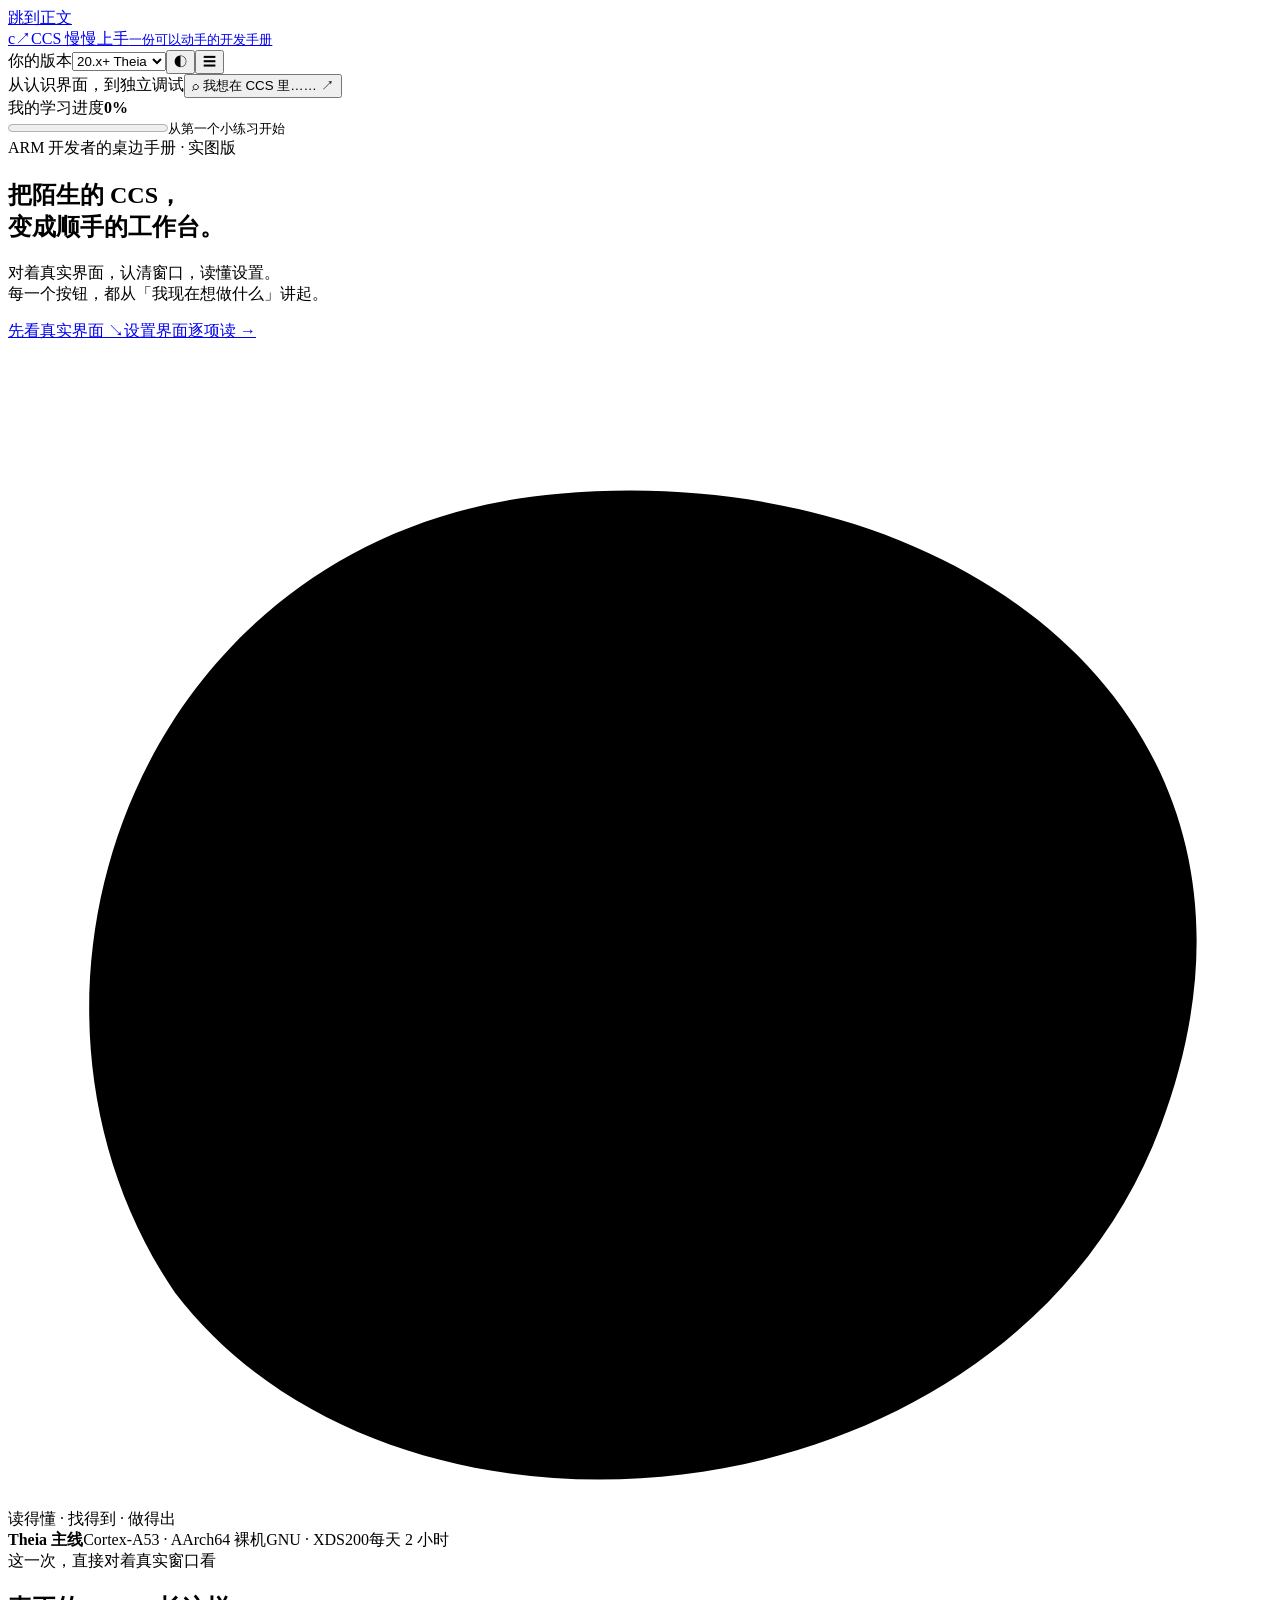
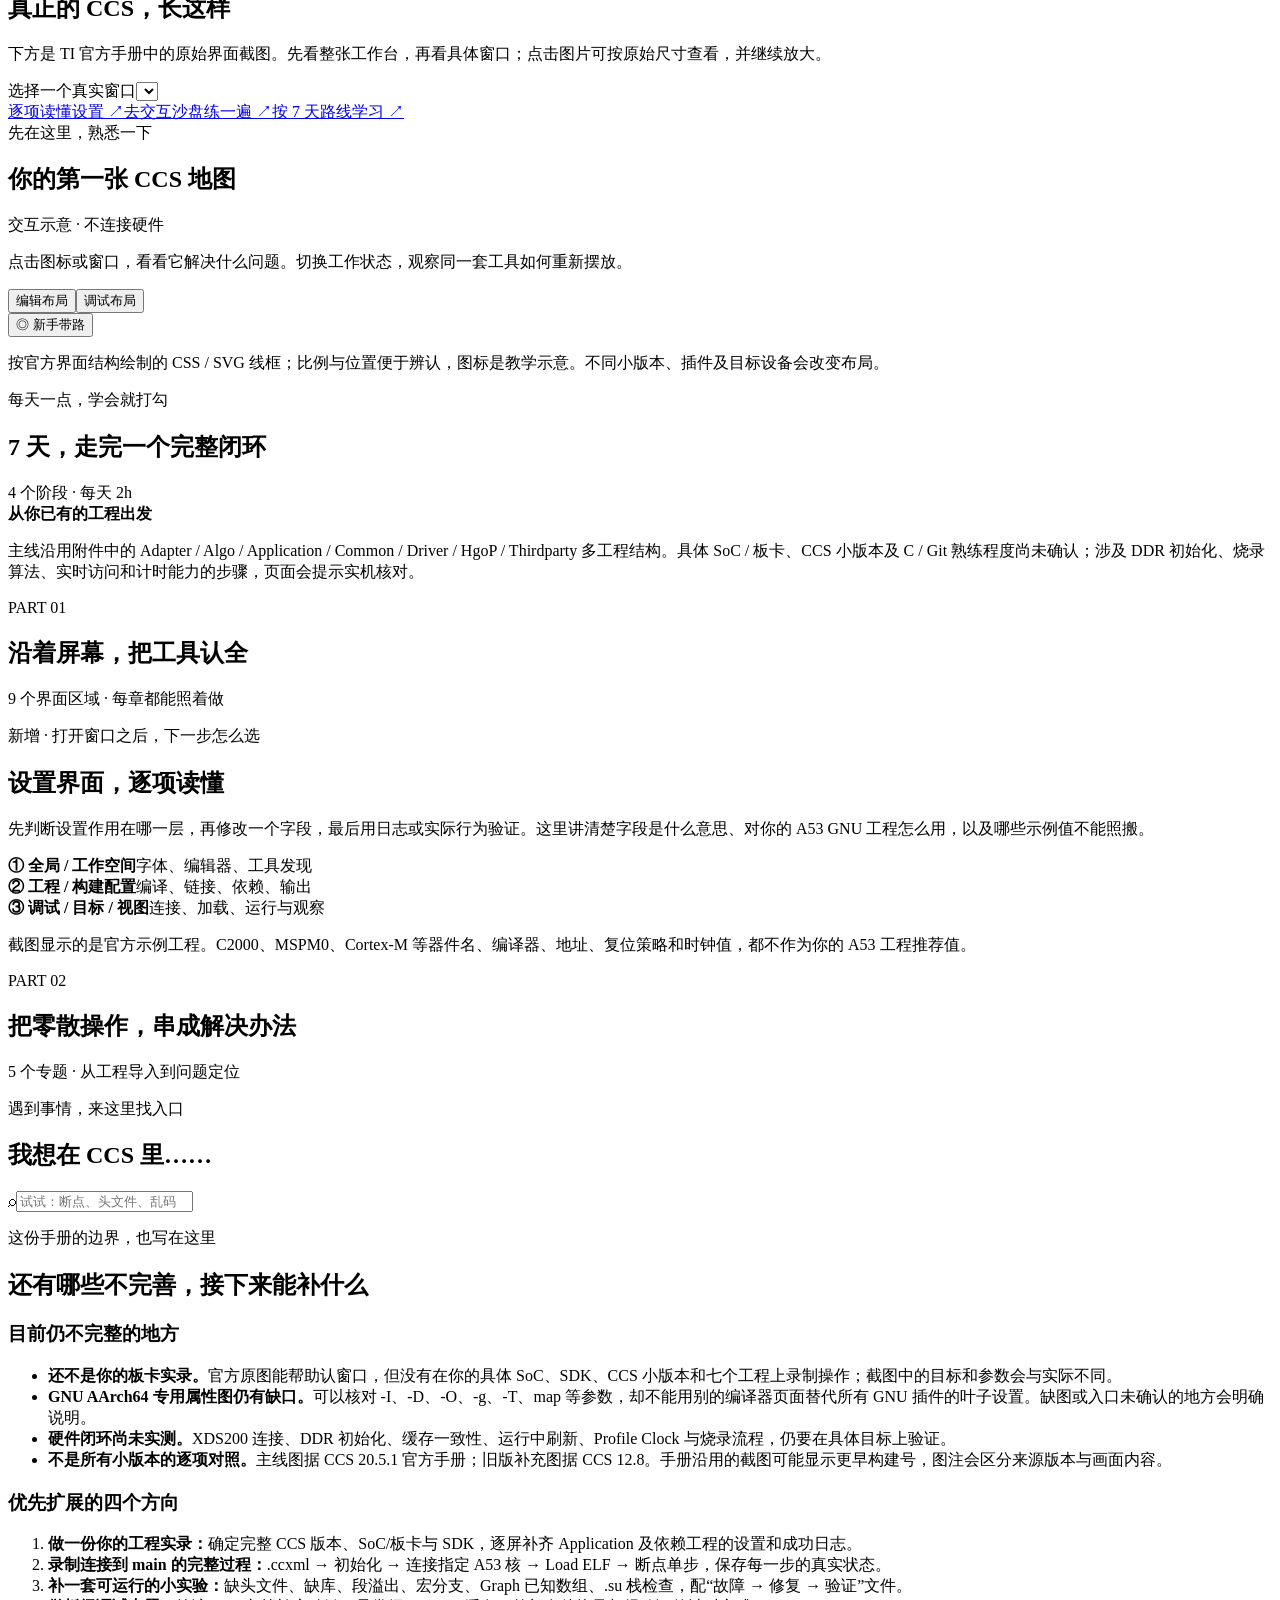
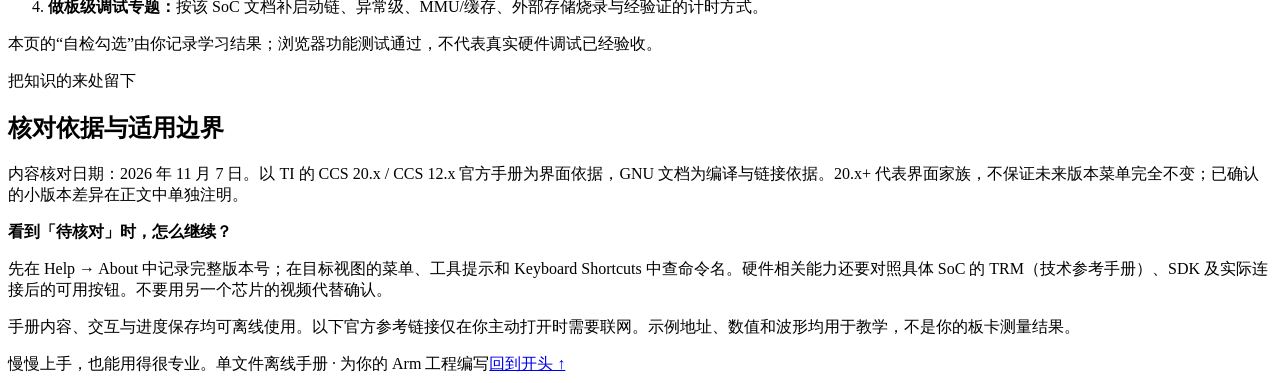
<file: src/template.html>
<!DOCTYPE html>
<html lang="zh-CN" data-theme="light">
<head>
<meta charset="UTF-8"><meta name="viewport" content="width=device-width,initial-scale=1">
<meta name="description" content="为 AArch64 Cortex-A53 裸机工程准备的 CCS 界面与调试学习手册。单文件，离线阅读。">
<title>CCS 慢慢上手 · Arm 开发工作手册</title>
<style>/*__STYLE__*/</style>
</head>
<body>
<div class="reading-track" aria-hidden="true"><div id="reading-progress"></div></div>
<a class="skip-link" href="#main">跳到正文</a>
<header class="topbar">
  <a class="brand" href="#start"><span class="brand-mark" aria-hidden="true">c<span>↗</span></span><span>CCS 慢慢上手<small>一份可以动手的开发手册</small></span></a>
  <div class="top-tools"><label class="version-control"><span>你的版本</span><select id="version" aria-label="选择 CCS 版本"><option value="theia">20.x+ Theia</option><option value="eclipse">12.x Eclipse</option></select></label><button id="theme-toggle" class="icon-button" aria-label="切换深色主题" title="切换明暗主题">◐</button><button id="nav-toggle" class="mobile-only icon-button" aria-label="展开章节目录" aria-expanded="false">☰</button></div>
</header>
<aside class="sidebar" id="sidebar" aria-label="章节目录">
  <div class="sidebar-intro"><span class="eyebrow">从认识界面，到独立调试</span><button id="search-jump" class="search-jump"><span>⌕</span> 我想在 CCS 里…… <span>↗</span></button></div>
  <nav id="chapter-nav"></nav>
  <div class="sidebar-progress"><div><span>我的学习进度</span><strong id="completion-label">0%</strong></div><progress id="completion-progress" value="0" max="100"></progress><small id="completion-count">从第一个小练习开始</small></div>
</aside>
<main id="main">
  <section class="hero tracked" id="start" data-nav="start">
    <div class="hero-copy"><span class="eyebrow"><i class="live-dot"></i> ARM 开发者的桌边手册 · 实图版</span><h1>把陌生的 CCS，<br>变成顺手的工作台<span class="title-dot">。</span></h1><p>对着真实界面，认清窗口，读懂设置。<br class="wide-only">每一个按钮，都从「我现在想做什么」讲起。</p><div class="hero-actions"><a class="primary-button" href="#real-ui">先看真实界面 <span>↘</span></a><a class="text-link" href="#settings-guide">设置界面逐项读 →</a></div></div>
    <div class="hero-art" aria-hidden="true"><svg viewBox="0 0 250 230"><path d="M33 188C-7 129 26 37 109 30c79-7 149 45 119 125s-150 92-195 33Z" fill="var(--sage-soft)"/><path d="M36 178h179" stroke="var(--line-strong)" stroke-width="2"/><rect x="57" y="49" width="135" height="103" rx="9" fill="var(--card)" stroke="var(--green)" stroke-width="2"/><path d="M57 69h135M81 69v83M81 128h111" stroke="var(--green)" opacity=".5"/><circle cx="67" cy="59" r="2" fill="var(--clay)"/><circle cx="74" cy="59" r="2" fill="var(--green)"/><path d="m102 88-9 9 9 9m21-18 9 9-9 9m-9-21-6 24" fill="none" stroke="var(--green)" stroke-width="2.5" stroke-linecap="round"/><path d="M111 152v18m28-18v18m-42 0h56" stroke="var(--green)" stroke-width="2"/><rect x="146" y="108" width="55" height="45" rx="5" fill="var(--card)" stroke="var(--clay)" stroke-width="2"/><path d="M153 133h9l6-14 8 25 7-18 5 7h8" fill="none" stroke="var(--clay)" stroke-width="2"/><path d="M29 165c-15-19-10-34 6-30 12 3 12 19-6 30Zm0 0c16-22 33-23 34-9 1 12-17 14-34 9Zm0 0v14" fill="var(--green)" opacity=".65"/><path d="m204 53 5-12m-2 18 13-4" stroke="var(--clay)" stroke-width="2" stroke-linecap="round"/></svg><span>读得懂 · 找得到 · 做得出</span></div>
  </section>
  <div class="environment-strip"><span><i class="live-dot"></i><b id="version-summary">Theia 主线</b></span><span>Cortex-A53 · AArch64 裸机</span><span>GNU · XDS200</span><span>每天 2 小时</span></div>
  <div id="version-notice" class="version-notice"></div>
  <section class="real-ui-section tracked" id="real-ui" data-nav="real-ui">
    <div class="section-heading"><div><span class="eyebrow">这一次，直接对着真实窗口看</span><h2>真正的 CCS，长这样</h2></div><span class="soft-label" id="real-image-count"></span></div>
    <p class="section-lead">下方是 TI 官方手册中的原始界面截图。先看整张工作台，再看具体窗口；点击图片可按原始尺寸查看，并继续放大。</p>
    <div class="photo-intro" id="photo-version-note"></div>
    <div class="photo-group-buttons" id="photo-groups" role="group" aria-label="选择截图类别"></div>
    <label class="photo-picker"><span>选择一个真实窗口</span><select id="photo-select" aria-label="选择官方界面截图"></select></label>
    <div id="real-ui-viewer"></div>
    <div class="real-ui-links"><a href="#settings-guide">逐项读懂设置 ↗</a><a href="#sandbox">去交互沙盘练一遍 ↗</a><a href="#learning-path">按 7 天路线学习 ↗</a></div>
  </section>
  <section class="sandbox-section tracked" id="sandbox" data-nav="sandbox">
    <div class="section-heading"><div><span class="eyebrow">先在这里，熟悉一下</span><h2>你的第一张 CCS 地图</h2></div><span class="soft-label">交互示意 · 不连接硬件</span></div>
    <p class="section-lead">点击图标或窗口，看看它解决什么问题。切换工作状态，观察同一套工具如何重新摆放。</p>
    <div class="sandbox-controls"><div class="segmented" role="group" aria-label="工作状态"><button id="mode-edit" data-mode="edit" class="selected">编辑布局</button><button id="mode-debug" data-mode="debug">调试布局</button></div><button id="tour-start" class="outline-button">◎ 新手带路</button></div>
    <div class="sandbox-scroll"><div id="ide-sandbox" class="ide" aria-label="可点击的 CCS 界面示意"></div></div>
    <div id="tour-bar" class="tour-bar" hidden></div>
    <div id="sandbox-card" class="sandbox-card" aria-live="polite"></div>
    <p class="caption">按官方界面结构绘制的 CSS / SVG 线框；比例与位置便于辨认，图标是教学示意。不同小版本、插件及目标设备会改变布局。</p>
  </section>
  <section class="learning-section tracked" id="learning-path" data-nav="learning-path"><div class="section-heading"><div><span class="eyebrow">每天一点，学会就打勾</span><h2>7 天，走完一个完整闭环</h2></div><span class="soft-label">4 个阶段 · 每天 2h</span></div><div id="stage-grid" class="stage-grid"></div><div class="callout"><strong>从你已有的工程出发</strong><p>主线沿用附件中的 Adapter / Algo / Application / Common / Driver / HgoP / Thirdparty 多工程结构。具体 SoC / 板卡、CCS 小版本及 C / Git 熟练程度尚未确认；涉及 DDR 初始化、烧录算法、实时访问和计时能力的步骤，页面会提示实机核对。</p></div></section>
  <div class="chapter-divider"><span>PART 01</span><h2>沿着屏幕，把工具认全</h2><p>9 个界面区域 · 每章都能照着做</p></div>
  <div id="regions"></div>
  <section class="settings-intro tracked" id="settings-guide" data-nav="settings-guide"><span class="eyebrow">新增 · 打开窗口之后，下一步怎么选</span><h2>设置界面，逐项读懂</h2><p>先判断设置作用在哪一层，再修改一个字段，最后用日志或实际行为验证。这里讲清楚字段是什么意思、对你的 A53 GNU 工程怎么用，以及哪些示例值不能照搬。</p><div class="settings-scope-map"><div><b>① 全局 / 工作空间</b><span>字体、编辑器、工具发现</span></div><div><b>② 工程 / 构建配置</b><span>编译、链接、依赖、输出</span></div><div><b>③ 调试 / 目标 / 视图</b><span>连接、加载、运行与观察</span></div></div><div id="settings-jumps" class="settings-jumps"></div><p class="caption">截图显示的是官方示例工程。C2000、MSPM0、Cortex-M 等器件名、编译器、地址、复位策略和时钟值，都不作为你的 A53 工程推荐值。</p></section>
  <div id="settings-chapters"></div>
  <div class="chapter-divider"><span>PART 02</span><h2>把零散操作，串成解决办法</h2><p>5 个专题 · 从工程导入到问题定位</p></div>
  <div id="topics"></div>
  <section class="task-section tracked" id="task-index" data-nav="task-index"><div class="section-heading"><div><span class="eyebrow">遇到事情，来这里找入口</span><h2>我想在 CCS 里……</h2></div><span id="task-count" class="soft-label"></span></div><label class="task-search"><span>⌕</span><input id="task-search" type="search" placeholder="试试：断点、头文件、乱码、内存、Build…" aria-label="搜索任务、菜单或快捷键"></label><p class="caption" id="index-version"></p><div id="task-table"></div></section>
  <section class="limits-section tracked" id="limitations" data-nav="limitations"><span class="eyebrow">这份手册的边界，也写在这里</span><h2>还有哪些不完善，接下来能补什么</h2><div class="limits-grid"><article><h3>目前仍不完整的地方</h3><ul><li><strong>还不是你的板卡实录。</strong>官方原图能帮助认窗口，但没有在你的具体 SoC、SDK、CCS 小版本和七个工程上录制操作；截图中的目标和参数会与实际不同。</li><li><strong>GNU AArch64 专用属性图仍有缺口。</strong>可以核对 -I、-D、-O、-g、-T、map 等参数，却不能用别的编译器页面替代所有 GNU 插件的叶子设置。缺图或入口未确认的地方会明确说明。</li><li><strong>硬件闭环尚未实测。</strong>XDS200 连接、DDR 初始化、缓存一致性、运行中刷新、Profile Clock 与烧录流程，仍要在具体目标上验证。</li><li><strong>不是所有小版本的逐项对照。</strong>主线图据 CCS 20.5.1 官方手册；旧版补充图据 CCS 12.8。手册沿用的截图可能显示更早构建号，图注会区分来源版本与画面内容。</li></ul></article><article><h3>优先扩展的四个方向</h3><ol><li><strong>做一份你的工程实录：</strong>确定完整 CCS 版本、SoC/板卡与 SDK，逐屏补齐 Application 及依赖工程的设置和成功日志。</li><li><strong>录制连接到 main 的完整过程：</strong>.ccxml → 初始化 → 连接指定 A53 核 → Load ELF → 断点单步，保存每一步的真实状态。</li><li><strong>补一套可运行的小实验：</strong>缺头文件、缺库、段溢出、宏分支、Graph 已知数组、.su 栈检查，配“故障 → 修复 → 验证”文件。</li><li><strong>做板级调试专题：</strong>按该 SoC 文档补启动链、异常级、MMU/缓存、外部存储烧录与经验证的计时方式。</li></ol></article></div><p class="caption">本页的“自检勾选”由你记录学习结果；浏览器功能测试通过，不代表真实硬件调试已经验收。</p></section>
  <section class="sources-section tracked" id="sources" data-nav="sources"><span class="eyebrow">把知识的来处留下</span><h2>核对依据与适用边界</h2><p>内容核对日期：2026 年 11 月 7 日。以 TI 的 CCS 20.x / CCS 12.x 官方手册为界面依据，GNU 文档为编译与链接依据。20.x+ 代表界面家族，不保证未来版本菜单完全不变；已确认的小版本差异在正文中单独注明。</p><div class="callout"><strong>看到「待核对」时，怎么继续？</strong><p>先在 Help → About 中记录完整版本号；在目标视图的菜单、工具提示和 Keyboard Shortcuts 中查命令名。硬件相关能力还要对照具体 SoC 的 TRM（技术参考手册）、SDK 及实际连接后的可用按钮。不要用另一个芯片的视频代替确认。</p></div><div id="sources-list"></div><p class="caption">手册内容、交互与进度保存均可离线使用。以下官方参考链接仅在你主动打开时需要联网。示例地址、数值和波形均用于教学，不是你的板卡测量结果。</p></section>
  <footer><span class="brand-footer">慢慢上手，也能用得很专业。</span><span>单文件离线手册 · 为你的 Arm 工程编写</span><a href="#start">回到开头 ↑</a></footer>
</main>
<dialog id="image-dialog" aria-labelledby="image-dialog-title"><div class="image-dialog-header"><div><h2 id="image-dialog-title"></h2><p id="image-dialog-meta"></p></div><button id="image-close" class="outline-button" autofocus>关闭 ×</button></div><div class="image-zoom-controls" role="group" aria-label="截图缩放"><button data-image-zoom="fit">适应窗口</button><button data-image-zoom="1">原始尺寸 100%</button><button data-image-zoom="1.5">150%</button><button data-image-zoom="2">200%</button><span>放大后可横向、纵向滚动；Esc 关闭</span></div><div id="image-viewport"><img id="image-dialog-img" alt=""></div><p id="image-dialog-context"></p></dialog>
<div id="toast" class="toast" role="status" aria-live="polite"></div>
<noscript><div class="noscript">此离线手册需要启用浏览器 JavaScript 才能显示章节和交互。请使用支持 JavaScript 的桌面浏览器打开本文件。</div></noscript>
<script>/*__DATA__*/</script>
<script>/*__APP__*/</script>
</body></html>
</file>
